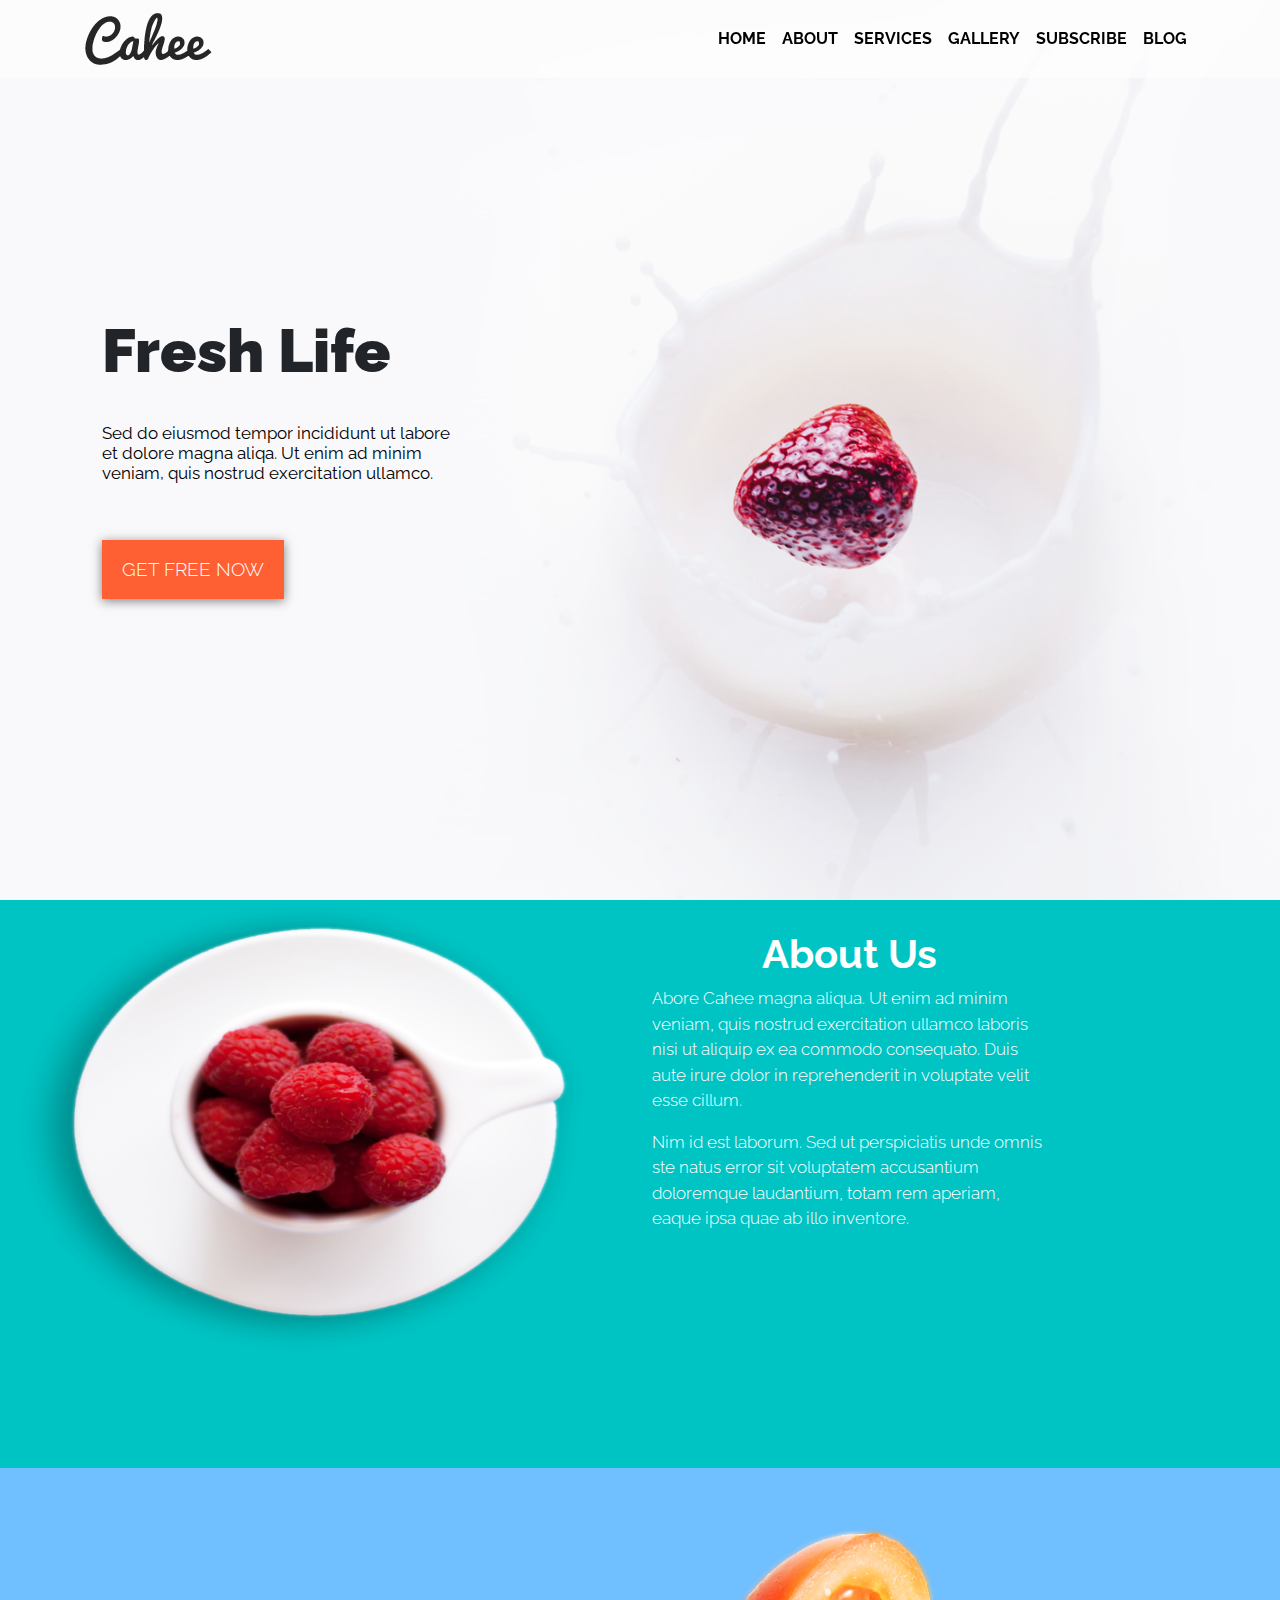
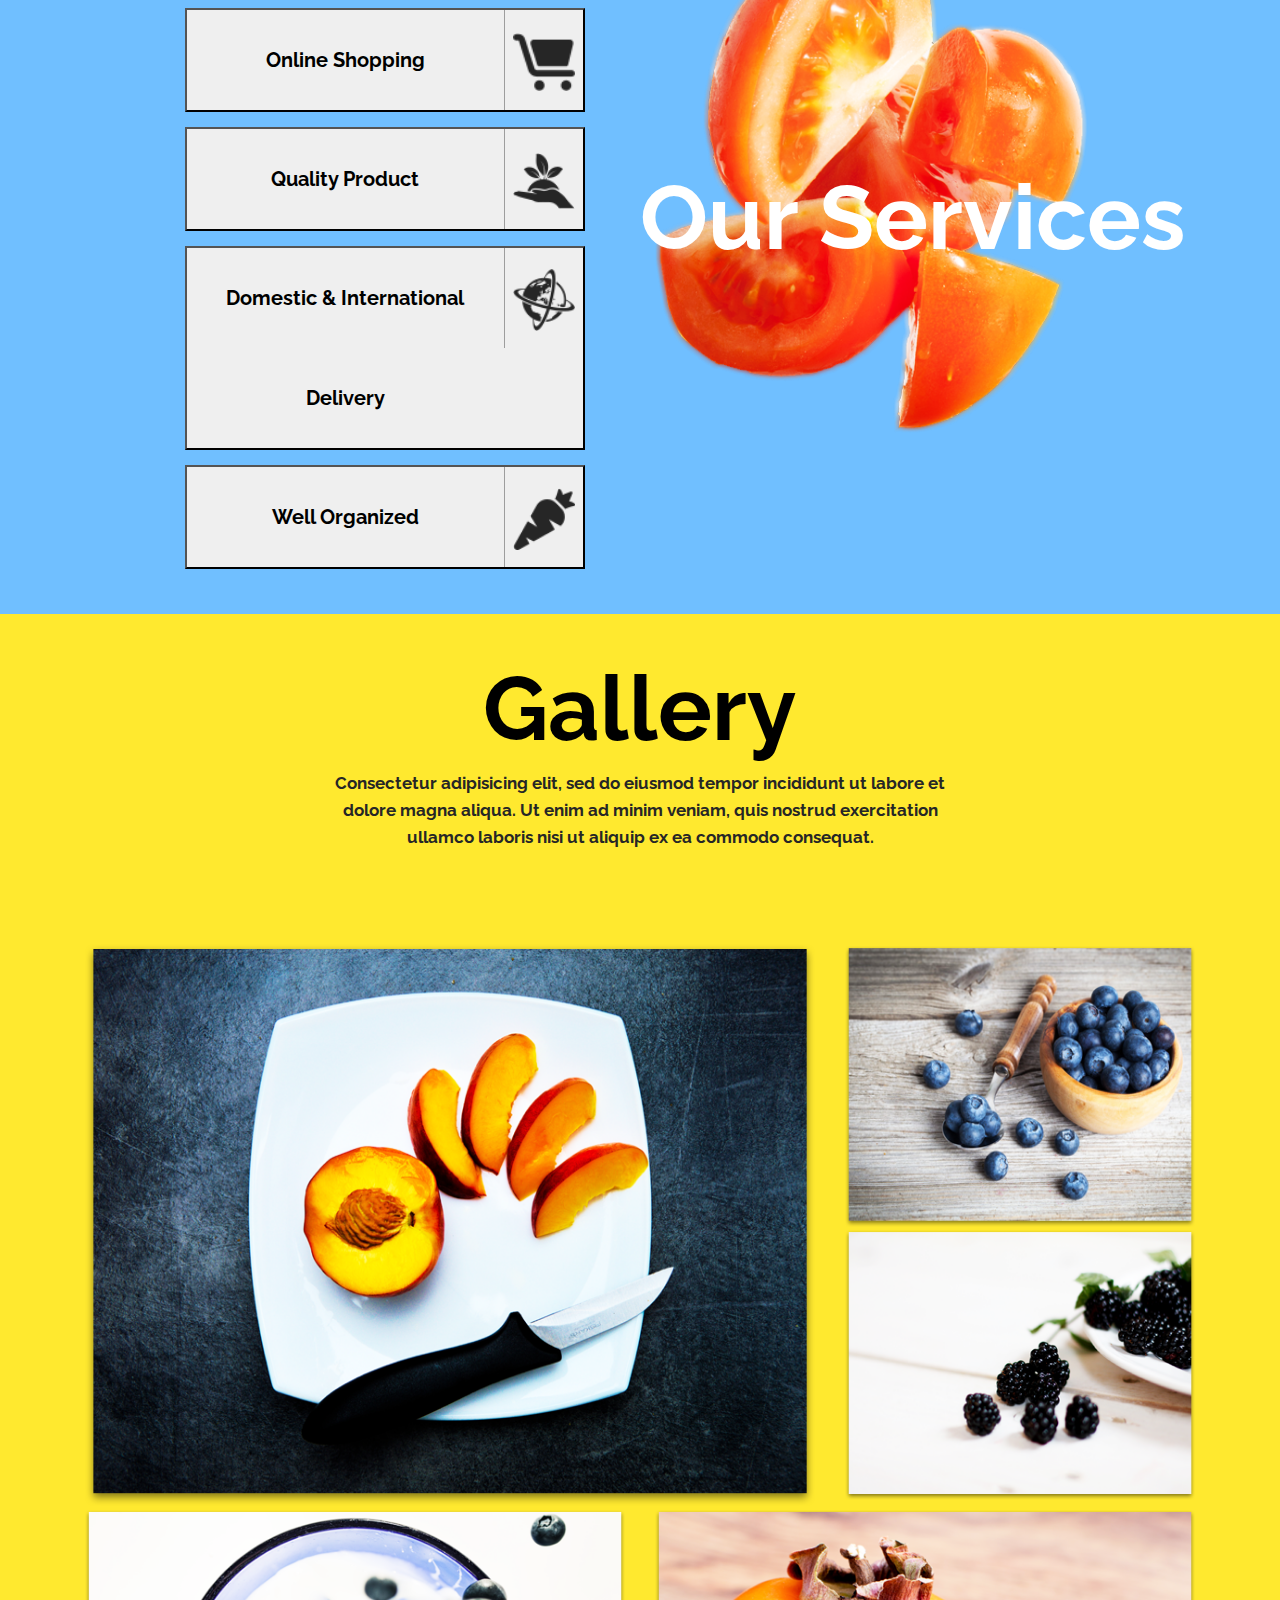
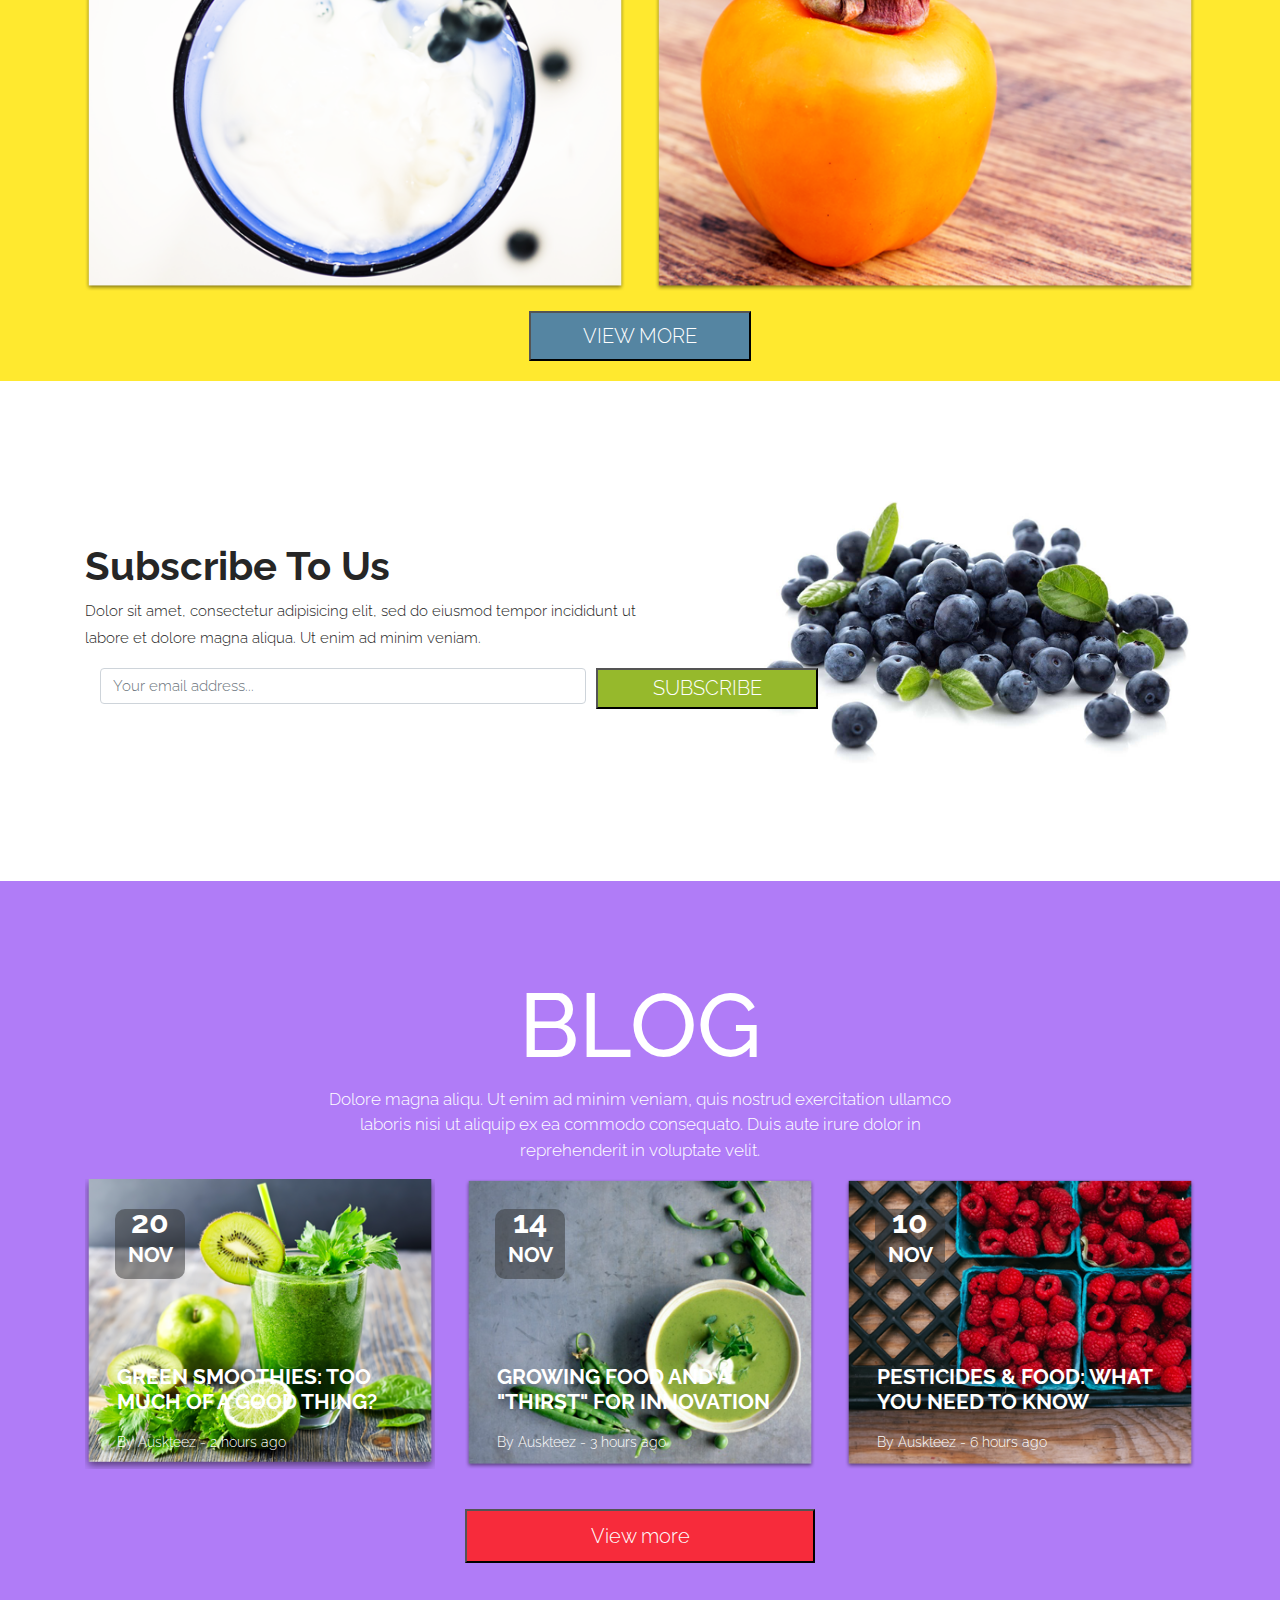
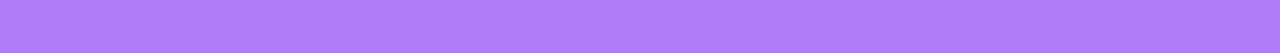
<file: index.html>
<!DOCTYPE html>
<html>

<head>
    <meta charset="utf-8" />
    <meta http-equiv="X-UA-Compatible" content="IE=edge">
    <title>Page Title</title>
    <meta name="viewport" content="width=device-width, user-scalable=no, initial-scale=1.0, maximum-scale=1.0, minimum-scale=1.0">
    <link href="https://maxcdn.bootstrapcdn.com/font-awesome/4.6.3/css/font-awesome.min.css" rel="stylesheet">
    <link rel="stylesheet" href="css/style.css">
    <link rel="stylesheet" href="https://stackpath.bootstrapcdn.com/bootstrap/4.1.3/css/bootstrap.min.css" crossorigin="anonymous">
    <link rel="stylesheet" href="https://use.fontawesome.com/releases/v5.6.3/css/all.css" integrity="sha384-UHRtZLI+pbxtHCWp1t77Bi1L4ZtiqrqD80Kn4Z8NTSRyMA2Fd33n5dQ8lWUE00s/"
        crossorigin="anonymous">
    <style>
        @import url('https://fonts.googleapis.com/css?family=Raleway');
                </style>
</head>

<body>
    <!--MENU-->

    <header class="home">
        <nav class="navbar fixed-top navbar-expand-lg navbar-light">
            <div class="container logo">
                <a class="navbar-brand logo" href="#home"><img src="img/logo.png"></a>
                <button class="navbar-toggler navbar-toggler-right" type="button" data-toggle="collapse" data-target="#navbarSupportedContent"
                    aria-controls="navbarSupportedContent" aria-expanded="false" aria-label="Toggle navigation">
                    <span class="navbar-toggler-icon"></span>
                </button>

                <div class="collapse navbar-collapse justify-content-end" id="navbarSupportedContent">
                    <ul class="navbar-nav">
                        <li class="nav-item nav-home">
                            <a class="nav-link" href="#baner-home">Home</a>
                        </li>
                        <li class="nav-item nav-about">
                            <a class="nav-link" href="#about_us">About</a>
                        </li>
                        <li class="nav-item nav-services">
                            <a class="nav-link" href="#our_services">Services</a>
                        </li>
                        <li class="nav-item nav-gallery">
                            <a class="nav-link" href="#gallery">Gallery</a>
                        </li>
                        <li class="nav-item nav-contact">
                            <a class="nav-link" href="#subscribe">Subscribe</a>
                        </li>
                        <li class="nav-item nav-blog">
                            <a class="nav-link" href="#blog">Blog</a>
                        </li>
                    </ul>
                </div>
            </div>
        </nav>


        <!--FRESH LIFE-->

        <div class="baner-home" id="baner-home">
            <h1>Fresh Life</h1>
            <p>Sed do eiusmod tempor incididunt ut labore et dolore magna aliqa. Ut enim ad minim veniam, quis
                nostrud exercitation ullamco.</p>
            <button type="button" class="button-header">Get free now</button>
            <div class="scroll"></div>
        </div>
    </header>


    <!--ABOUT-->

    <section class="about_us" id="about_us">
        <div class="container-fluid">
            <div class="row">
                <div class="col-xs-12 col-md-7 ">
                    <img src="img/about_us.png" alt="about us">
                </div>
                <div class="col-xs-12 col-md-5">
                    <h1>About Us</h1>
                    <p>Abore Cahee magna aliqua. Ut enim ad minim veniam, quis nostrud exercitation ullamco laboris
                        nisi ut aliquip ex ea commodo consequato. Duis aute irure dolor in reprehenderit in voluptate
                        velit esse cillum.
                    </p>
                    <p>Nim id est laborum. Sed ut perspiciatis unde omnis ste natus error sit voluptatem
                        accusantium doloremque
                        laudantium, totam rem aperiam, eaque ipsa quae ab illo inventore.</p>
                </div>

            </div>
        </div>
    </section>


    <!-- SERVICES -->

    <section class="our_services" id="our_services">
        <div class="container our_services">
            <div class="row">
                <div class="col-xs-12 col-md-6">
                    <button type="button">
                        <div class="text">Online Shopping</div>
                        <div class="icon">
                            <img src="img/online_shopping.png" alt="icon">
                        </div>
                    </button>
                    <button type="button">
                        <div class="text">Quality Product </div>
                        <div class="icon">
                            <img src="img/quality_product.png" alt="icon">
                        </div>
                    </button>
                    <button type="button">
                        <div class="text">Domestic & International Delivery</div>
                        <div class="icon">
                            <img src="img/domestic.png" alt="icon">
                        </div>
                    </button>
                    <button type="button">
                        <div class="text">Well Organized</div>
                        <div class="icon">
                            <img src="img/well_organized.png" alt="icon">
                        </div>
                    </button>
                </div>
                <div class="col-xs-12 col-md-6 tomato">
                    <img src="img/our_services.png" alt="tomato">
                    <div class="tomato-text">
                        <h1>Our Services</h1>
                    </div>
                </div>
            </div>
        </div>
    </section>


    <!-- GALLETY -->

    <section class="gallery" id="gallery">
        <div class="container-fluid gallery">
            <div class="container gallery">
                <div class="row">
                    <div class="col-xs-12 col-md-12">
                        <h1>Gallery</h1>
                        <p>Consectetur adipisicing elit, sed do eiusmod tempor incididunt ut labore et dolore magna
                            aliqua. Ut enim ad minim veniam, quis nostrud exercitation ullamco laboris nisi ut aliquip
                            ex ea commodo consequat.
                        </p>
                    </div>
                    <div class="col-xs-12 col-md-8 first">
                        <img src="img/gallery1.png" alt="1">
                    </div>
                    <div class="col-xs-12 col-md-4 second">
                        <img src="img/gallery2.png" alt="2 ">
                        <img src="img/gallery3.png" alt="3">
                    </div>
                    <div class="col-xs-12 col-md-6 third">
                        <img src="img/gallery4.png" alt="4">
                    </div>
                    <div class="col-xs-12 col-md-6 third">
                        <img src="img/gallery5.png" alt="5">
                    </div>
                    <div class="col-xs-6 col-md-4 col-lg-12">
                        <button class="button-gallery">
                            <a href="#">View more</a>
                        </button>
                    </div>
                </div>
            </div>
        </div>

    </section>


    <!--SUBSCRIBE-->

    <section class="subscribe" id="subscribe">
        <div class="container-fluid subscribe">
            <div class="container subscribe">
                <div class="row align-items-center subscribe">
                    <div class="col-xs-12 col-md-6 col-lg-12">
                        <h2>Subscribe To Us</h2>
                        <p>Dolor sit amet, consectetur adipisicing elit, sed do eiusmod tempor incididunt ut labore et
                            dolore magna
                            aliqua. Ut enim ad minim veniam.</p>
                        <form>
                            <div class="col-xs-12 col-md-12 col-lg-12">
                                <div class="form-group">
                                    <input type="email" class="form-control input-sub" id="exampleInputEmail1"
                                        aria-describedby="emailHelp" placeholder="Your email address...">
                                </div>
                                <button class="button-subscribe">
                                    <a href="#">Subscribe</a>
                                </button>
                        </form>
                    </div>
                </div>
            </div>
        </div>
        </div>
    </section>


    <!--BLOG-->
    <section class="blog" id="blog">
        <div class="container-fluid blog">
            <div class="container blog">
                <div class="row align-items-center justify-content-center">
                    <div class="col-xs-12 col-md-7">
                        <h1>Blog</h1>
                        <p>Dolore magna aliqu. Ut enim ad minim veniam, quis nostrud exercitation ullamco laboris nisi
                            ut aliquip
                            ex ea commodo consequato. Duis aute irure dolor in reprehenderit in voluptate velit.
                        </p>
                    </div>
                </div>
                <div class="row align-items-center justify-content-center">
                    <div class="col-xs-12 col-md-4">
                        <div class="box box1">
                            <img src="img/box1.png" alt="box1">
                            <div class="box-date">
                                <h1>20</h1>
                                <h2>nov</h2>
                            </div>
                            <div class="blog-text">
                                <h3>Green Smoothies: Too Much of a Good Thing?</h3>
                                <p>By Auskteez - 2 hours ago</p>
                            </div>
                        </div>
                    </div>
                    <div class="col-xs-12 col-md-4">
                        <div class="box">
                            <img src="img/box2.png" alt="box2">
                            <div class="box-date">
                                <h1>14</h1>
                                <h2>nov</h2>
                            </div>
                            <div class="blog-text">
                                <h3>Growing Food and a "Thirst" for Innovation</h3>
                                <p>By Auskteez - 3 hours ago</p>
                            </div>
                        </div>
                    </div>
                    <div class="col-xs-12 col-md-4">
                        <div class="box">
                            <img src="img/box3.png" alt="box3">
                            <div class="box-date">
                                <h1>10</h1>
                                <h2>nov</h2>
                            </div>
                            <div class="blog-text">
                                <h3>Pesticides & Food: What You Need to Know</h3>
                                <p>By Auskteez - 6 hours ago</p>
                            </div>
                        </div>
                    </div>
                    <div class="col-xs-12 col-md-4">
                        <button class="button-blog">
                            <a href="#">View more</a>
                        </button>
                    </div>
                </div>
            </div>
        </div>
    </section>

</body>

<script src="https://code.jquery.com/jquery-3.3.1.slim.min.js" integrity="sha384-q8i/X+965DzO0rT7abK41JStQIAqVgRVzpbzo5smXKp4YfRvH+8abtTE1Pi6jizo"
    crossorigin="anonymous"></script>
<script src="https://cdnjs.cloudflare.com/ajax/libs/popper.js/1.14.3/umd/popper.min.js" integrity="sha384-ZMP7rVo3mIykV+2+9J3UJ46jBk0WLaUAdn689aCwoqbBJiSnjAK/l8WvCWPIPm49"
    crossorigin="anonymous"></script>
<script src="https://stackpath.bootstrapcdn.com/bootstrap/4.1.3/js/bootstrap.min.js" integrity="sha384-ChfqqxuZUCnJSK3+MXmPNIyE6ZbWh2IMqE241rYiqJxyMiZ6OW/JmZQ5stwEULTy"
    crossorigin="anonymous"></script>

</html>
</file>
<file: css/style.css>
* {
    margin: 0;
    padding: 0;
    box-sizing: border-box;
}

body {
    background-color: #FAF9FB;
    font-size: 16px;
}

/* MENU */

.container {
    text-transform: uppercase;
    font-family: 'Raleway', sans-serif;
    font-weight: 700;
}

.navbar-nav a {
    color: black !important;
}

.navbar {
    background-color: rgba(255, 255, 255, 0.6);
}

.navbar-nav a:hover {
    border-top: #ff5219 solid 2px;
}

@media(max-width: 993px) {
    .navbar-nav a:hover {
        border-top: #ff5219 solid 0px;
        color: #ff5219 !important;
    }
}


/* FRESH LIFE */

header {
    background-image: url(../img/fresh-life.png);
    background-repeat: no-repeat;
    background-size: cover;
    background-position: center;
    font-family: 'Raleway', sans-serif;
}

.baner-home {
    position: relative;
    height: 100vh;
}

.baner-home h1 {
    position: absolute;
    top: 35%;
    left: 8%;
    font-size: 40px;
    font-weight: 900;
}

.baner-home p {
    position: absolute;
    top: 47%;
    left: 8%;
    font-size: 17px;
    line-height: 20px;
    width: 200px;
    color: black;
}

.baner-home button {
    position: absolute;
    top: 75%;
    left: 8%;
    font-weight: 300;
    font-size: 1.2rem;
    font-family: inherit;
    text-transform: uppercase;
    background-color: #ff6033;
    color: #fff;
    border: none;
    padding: 15px 20px;
    box-shadow: 0 2px 10px 0 rgba(50, 50, 50, .6);
}

.baner-home button:hover {
    background-color: #ff5219;
    box-shadow: 0 2px 10px 0 rgba(50, 50, 50, .9);
}

@media(min-width:320px) and (max-width:640px) {
    .baner-home h1 {
        top: 35%;
        left: 8%;
        font-size: 60px;
        font-weight: 900;
    }

    .baner-home p {
        width: 200px;
    }

    .baner-home button {
        top: 70%;
        left: 8%;
    }
}

@media(min-width:641px) and (max-width:1280px) {
    .baner-home h1 {
        font-size: 60px;
    }

    .baner-home p {
        width: 350px;
    }

    .baner-home button {
        top: 60%;
    }
}


@media(min-width:1281px) {
    .baner-home {
        position: relative;
        height: 100vh;
        width: 100%;
    }

    .baner-home h1 {
        position: absolute;
        top: 35%;
        left: 8%;
        font-size: 60px;
        font-weight: 900;
    }

    .baner-home p {
        position: absolute;
        top: 47%;
        left: 8%;
        font-size: 17px;
        line-height: 20px;
        width: 400px;
    }

    .baner-home button {
        top: 60%;
    }
}

/* ABOUT US */

.container-fluid {
    background-color: #00C4C4;
    font-family: 'Raleway', sans-serif;
    color: white;
}

#about-us {
    background: rgba(250, 250, 250, 0);
    background-color: #00C4C4;
}

.col-xs-12 img {
    width: 100%;
    height: 100%;
}

.about_us .col-xs-12 h1 {
    padding-top: 160px;
    font-size: 60px;
    font-weight: bold;
}

.about_us .col-xs-12 p {
    width: 450px;
    font-size: 17px;
    font-weight: 300;
}

@media(min-width:320px) and (max-width:767px) {
    .about_us .col-xs-12 h1 {
        padding-top: 0px;
        font-size: 40px;
        text-align: center;
    }

    .about_us .col-xs-12 p {
        width: 100%;
        text-align: center;
        font-size: 17px;
        font-weight: 300;
    }

    .col-xs-12 img {
        width: 100%;
        height: 100%;
    }
}

@media(min-width:768px) and (max-width:1280px) {
    .about_us .col-xs-12 h1 {
        padding-top: 30px;
        font-size: 40px;
    }

    .about_us .col-xs-12 p {
        width: 400px;
        font-size: 17px;
        font-weight: 300;
        margin-left: -110px;
    }

    .col-xs-12 img {
        width: 80%;
        height: 80%;
    }
}


/*SERVICES*/

.our_services {
    background-color: #70BFFF;
    height: 100%;
    padding-bottom: 20px;
}

.our_services button {
    width: 100%;
    max-width: 400px;
    margin-left: 100px;
    font-size: 20px;
    font-weight: bold;
    margin-top: 10px;
}

.our_services button:hover {
    color: #70BFFF;
    filter: drop-shadow(1px 1px 1px black);
}

.our_services button:nth-child(1) {
    margin-top: 140px;
}

.text {
    width: 80%;
    float: left;
    height: 100%;
    margin: auto;
    line-height: 100px;
}

.icon {
    width: 20%;
    height: 100%;
    border-left: 1px solid #9d9d9d;
    float: left;
    line-height: 100px;
}

.tomato-text {
    color: white;
    position: absolute;
    width: 100%;
    top: 50%;
    left: 50%;
    transform: translate(-50%, -50%);
}

.tomato-text h1 {
    text-transform: none;
    font-size: 90px;
    font-weight: bold;
}

.tomato img {
    padding-top: 60px;
}

@media(min-width:320px) and (max-width:640px) {
    .col-xs-12 {
        text-align: center;
    }

    .our_services button {
        width: 80%;
        margin-left: 10px;
        margin-right: 10px;
    }

    .tomato-text h1 {
        font-size: 40px;
        margin-left: 30px;
    }

    .text {
        font-size: 11px;
    }

    .icon img {
        width: 50%;
    }

    .tomato img {
        padding-top: 30px;
        width: 80%;
    }
}

@media(min-width:641px) and (max-width:1200px) {
    .our_services button {
        width: 80%;
        margin-left: 10px;
    }

    .text {
        font-size: 13px;
    }

    .tomato-text h1 {

        font-size: 60px;
    }

    .icon img {
        width: 70%;
    }

    .tomato img {
        width: 100%;
    }
}


/*GALLERY*/

.gallery {
    background-color: #FFE92F;
    overflow: hidden;
}

.gallery .col-xs-12 {
    font-family: 'Raleway', sans-serif;
    padding-top: 40px;
    text-transform: none;
    text-align: center;
    color: black;
}

.gallery .col-xs-12 h1 {
    font-size: 90px;
    font-weight: bold;
}


.gallery .col-xs-12 p {
    padding-left: 22%;
    padding-right: 22%;
    font-size: 17px;
    line-height: 27px;
    color: #262626;
}

.first img {
    width: 100%;
    height: 100%;
    margin-top: 5%;

}

.third img {
    width: 100%;
    height: 100%;

}

.second img {
    margin-top: 11%;
    width: 100%;
    height: 50%;

}

.second img:nth-child(2) {
    width: 100%;
    height: 48%;
    margin-top: 1%;
}

.col-xs-6 {
    width: 80vh;

}

.button-gallery {
    background-color: #5585a2;
    width: 20%;
    margin-top: 20px;
    height: 50px;
    margin-left: 40%;
    margin-right: 50%;
    margin-bottom: 20px;

}

.button-gallery:hover {
    background-color: #446a82;

}

.button-gallery a {
    font-size: 20px;
    font-weight: 300;
    color: white;
    text-transform: uppercase;
}

.button-gallery a:hover {
    text-decoration: none;
    color: white;
}

@media(min-width:300px) and (max-width:767px) {
    .gallery .col-xs-12 {
        padding-top: 10px;
    }

    .gallery .col-xs-12 p {
        padding-left: 1%;
        padding-right: 1%;
    }

    .gallery .col-xs-12 h1 {
        font-size: 60px;
    }

    .button-gallery {
        width: 50%;
        margin-top: 40px;
        margin-left: 25%;
        margin-right: 25%;
        margin-bottom: 20px;
    }

    .button-gallery a {
        font-size: 15px;
        color: white;
        text-transform: uppercase;
    }

    .first img {
        width: 100%;
        height: 100%;
        margin-top: 12%;
    }

    .second img {
        width: 100%;
        height: 50%;
    }

    .third img {
        margin-top: 30px;
        width: 100%;
        height: 100%;
    }
}

@media(min-width:768px) and (max-width:990px) {
    .button-gallery {
        width: 100%;
        margin-left: 120%;
        margin-right: 120%;
        margin-bottom: 20px;


    }
}

@media (min-width:991px) {
    .button-gallery {
        width: 20%;
        margin-left: 40%;
        margin-right: 40%;
        margin-bottom: 20px;
    }
}

/*SUBSCTIBE*/

.subscribe {
    background-color: white;
    min-height: 500px;

}

.container .subscribe {
    background-image: url(../img/subscribe.png);
    background-repeat: no-repeat;
    background-size: contain;
    background-position: right;
    position: relative;
}

.subscribe h2 {
    font-family: 'Raleway', sans-serif;
    font-size: 40px;
    color: #262626;
    text-transform: none;
    font-weight: bold;
}

.subscribe p {
    text-transform: none;
    font-size: 17px;
    font-weight: 300;
    color: #262626;
    line-height: 27px;
}

input.input-sub {
    font-family: 'Raleway', sans-serif;
    font-size: 15px;
    font-weight: 300;
}

.button-subscribe {
    position: absolute;
    /* font-family: 'Raleway', sans-serif; */
    font-size: 20px;
    font-weight: 300;
    /* color: #ffffff; */
    line-height: 27px;
    text-transform: uppercase;
    background-color: #96b92c;
    padding: 5px 0px 5px 0px;
    float: right;
    margin-left: 10px;
    width: 20%;

}

.button-subscribe:hover {
    background-color: #789423;
}

.button-subscribe a {
    color: white;
    text-decoration: none;
}

.button-subscribe a:hover {
    color: white;
    text-decoration: none;
}

.form-group {
    float: left;
    width: 45%;
}

@media(min-width:300px) and (max-width:992px) {
    .subscribe p {
        font-size: 15px;
        width: 60%;
    }

    .form-group {
        width: 60%;
    }

    .button-subscribe {
        position: absolute;
        font-size: 10px;
        left: 60%;
        width: 30%;
        height: 39px;
    }
}

@media(min-width:641px) and (max-width:750px) {
    .subscribe p {
        font-size: 15px;
        width: 60%;
    }
}

@media(min-width: 751px) and (max-width:1280px) {
    .subscribe p {
        font-size: 15px;
        width: 50%;
    }
}

@media(min-width:1281px) {
    .subscribe p {
        font-size: 15px;
        width: 45%;
    }
}

/* BLOG */

.blog {
    background-color: #b07cf7;
    text-align: center;
    padding-top: 30px;
    padding-bottom: 30px;
}

.blog h1 {
    font-size: 90px;
}

.blog p {
    font-size: 17px;
    font-weight: 300;
    text-transform: none;
}

.box {
    position: relative;
    margin-bottom: 20px;
    height: 290px;
    width: 100%;
}

.box img {
    width: 100%;
    height: 100%;

}

.box-date {
    position: absolute;
    width: 70px;
    height: 70px;
    top: 30px;
    left: 30px;
    border-radius: 10px;
    background-color: rgba(50, 50, 50, .5);
}

.box-date h1 {

    font-weight: bold;
    font-size: 32px;
    line-height: 25px;
}

.box-date h2 {
    font-weight: bold;
    font-size: 21px;
}

.blog-text {
    position: absolute;
    bottom: 0;
    left: 32px;
    text-align: left;
    width: 80%;
}

.box h3 {
    font-weight: bold;
    font-size: 21px;
    padding-bottom: 10px;
}

.box p {
    font-weight: bold;
    font-size: 14px;
    font-weight: 300;
}

.box:hover {
    filter: brightness(0.8);
}


.button-blog {
    background-color: #f72b3b;
    cursor: pointer;
    width: 100%;
    margin-top: 20px;
    padding: 10px 20px 10px 20px;
}


.button-blog:hover {
    background-color: #e00819;
}


.button-blog a {
    font-size: 20px;
    font-weight: 300;
    color: white;
    text-decoration: none;
}

.button-blog a:hover {
    text-decoration: none;
    color: white;
}
</file>
